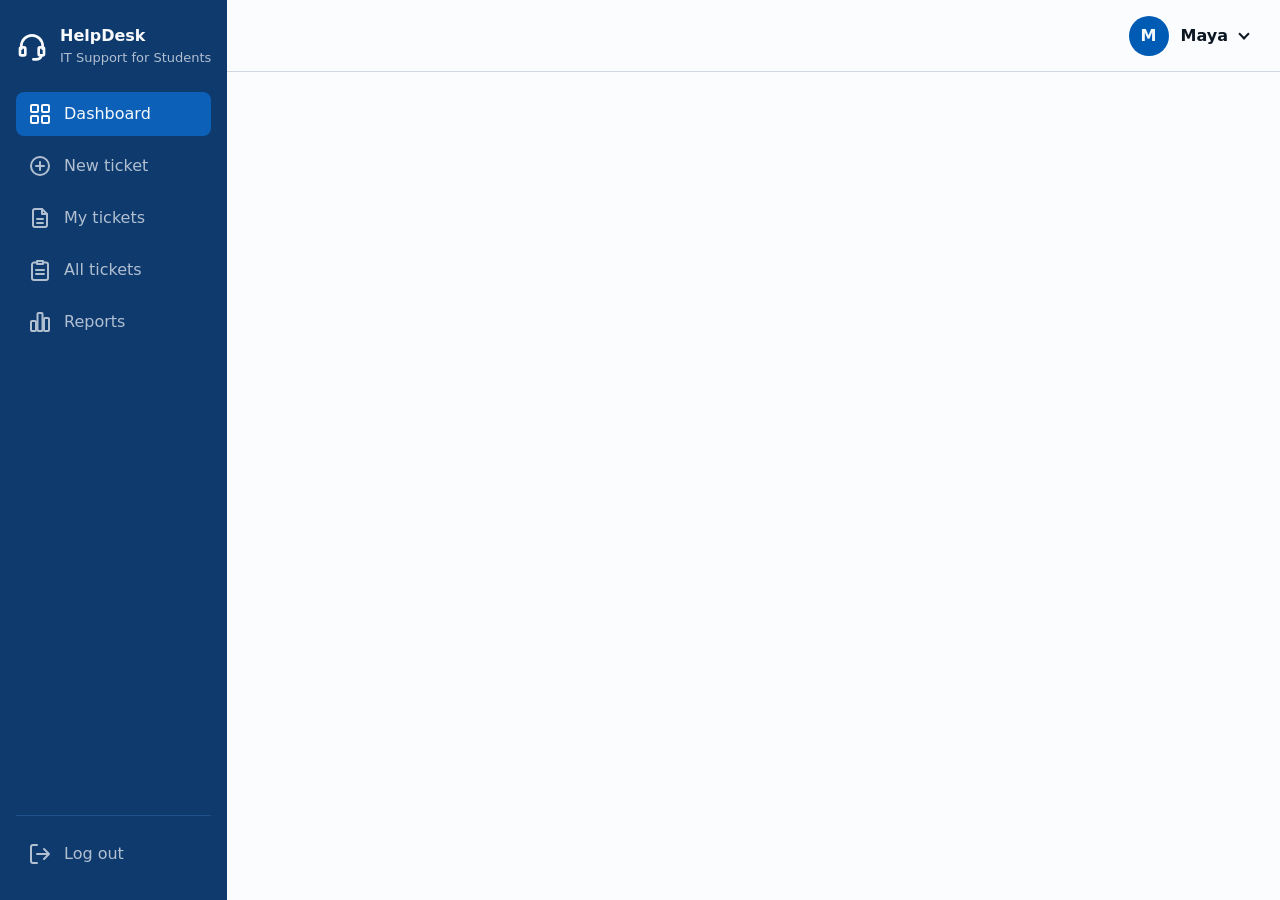
<file: Final Project/helpdesk/index.html>
<!doctype html>
<html lang="en">
<head>
  <meta charset="utf-8">
  <meta name="viewport" content="width=device-width, initial-scale=1">
  <title>HelpDesk | Dashboard</title>
  <link rel="stylesheet" href="static/reset.css">
  <link rel="stylesheet" href="static/token.css">
  <link rel="stylesheet" href="static/main.css">
</head>
<body>
  <div class="app-shell">
    
    <!-- Navigation Rail -->
    <aside class="navigation-rail" aria-label="HelpDesk navigation">
      <div class="brand-block">
        <svg viewBox="0 0 24 24" width="32" height="32" fill="none" stroke="currentColor" stroke-width="2" stroke-linecap="round" stroke-linejoin="round" aria-hidden="true"><path d="M4 14v-2a8 8 0 0116 0v2"/><rect x="3" y="13" width="4" height="6" rx="1"/><rect x="17" y="13" width="4" height="6" rx="1"/><path d="M19 19c0 2-2 3-4 3h-2"/></svg>
        <div class="brand-copy">
          <p class="brand-name">HelpDesk</p>
          <p class="brand-subtitle">IT Support for Students</p>
        </div>
      </div>

      <nav class="primary-navigation" aria-label="Primary">
        <ul class="navigation-list">
          <li>
            <a class="navigation-link" href="#dashboard" aria-current="page">
              <svg viewBox="0 0 24 24" width="24" height="24" fill="none" stroke="currentColor" stroke-width="2" stroke-linecap="round" stroke-linejoin="round" aria-hidden="true"><rect x="3" y="3" width="7" height="7" rx="1"/><rect x="14" y="3" width="7" height="7" rx="1"/><rect x="3" y="14" width="7" height="7" rx="1"/><rect x="14" y="14" width="7" height="7" rx="1"/></svg>
              <span>Dashboard</span>
            </a>
          </li>
          <li>
            <a class="navigation-link" href="#new-ticket">
              <svg viewBox="0 0 24 24" width="24" height="24" fill="none" stroke="currentColor" stroke-width="2" stroke-linecap="round" stroke-linejoin="round" aria-hidden="true"><circle cx="12" cy="12" r="9"/><path d="M12 8v8M8 12h8"/></svg>
              <span>New ticket</span>
            </a>
          </li>
          <li>
            <a class="navigation-link" href="#my-tickets">
              <svg viewBox="0 0 24 24" width="24" height="24" fill="none" stroke="currentColor" stroke-width="2" stroke-linecap="round" stroke-linejoin="round" aria-hidden="true"><path d="M14 3H7a2 2 0 00-2 2v14a2 2 0 002 2h10a2 2 0 002-2V8z"/><path d="M14 3v5h5M9 13h6M9 17h6"/></svg>
              <span>My tickets</span>
            </a>
          </li>
          <li>
            <a class="navigation-link" href="#all-tickets">
              <svg viewBox="0 0 24 24" width="24" height="24" fill="none" stroke="currentColor" stroke-width="2" stroke-linecap="round" stroke-linejoin="round" aria-hidden="true"><path d="M9 3h6v3H9z"/><path d="M15 4.5h3a2 2 0 012 2V20a2 2 0 01-2 2H6a2 2 0 01-2-2V6.5a2 2 0 012-2h3"/><path d="M8 12h8M8 16h8"/></svg>
              <span>All tickets</span>
            </a>
          </li>
          <li>
            <a class="navigation-link" href="#reports">
              <svg viewBox="0 0 24 24" width="24" height="24" fill="none" stroke="currentColor" stroke-width="2" stroke-linecap="round" stroke-linejoin="round" aria-hidden="true"><rect x="3" y="11" width="5" height="10" rx="1"/><rect x="9.5" y="3" width="5" height="18" rx="1"/><rect x="16" y="8" width="5" height="13" rx="1"/></svg>
              <span>Reports</span>
            </a>
          </li>
        </ul>
      </nav>

      <div class="rail-account">
        <a class="navigation-link logout-link" href="#logout">
          <svg viewBox="0 0 24 24" width="24" height="24" fill="none" stroke="currentColor" stroke-width="2" stroke-linecap="round" stroke-linejoin="round" aria-hidden="true"><path d="M9 21H5a2 2 0 01-2-2V5a2 2 0 012-2h4"/><path d="M16 17l5-5-5-5M21 12H9"/></svg>
          <span>Log out</span>
        </a>
      </div>
    </aside>

    <!-- Main Side (Topbar + Empty Main) -->
    <div class="main-side">
      <header class="topbar">
        <div class="user-menu" aria-label="Signed in as Maya">
          <span class="user-avatar" aria-hidden="true">M</span>
          <span class="user-name">Maya</span>
          <span class="user-chevron" aria-hidden="true"></span>
        </div>
      </header>

      <main class="workspace" id="dashboard" aria-label="Dashboard">
        <!-- Page content will be added in a later lab. -->
      </main>
    </div>
    
  </div>
</body>
</html>
</file>
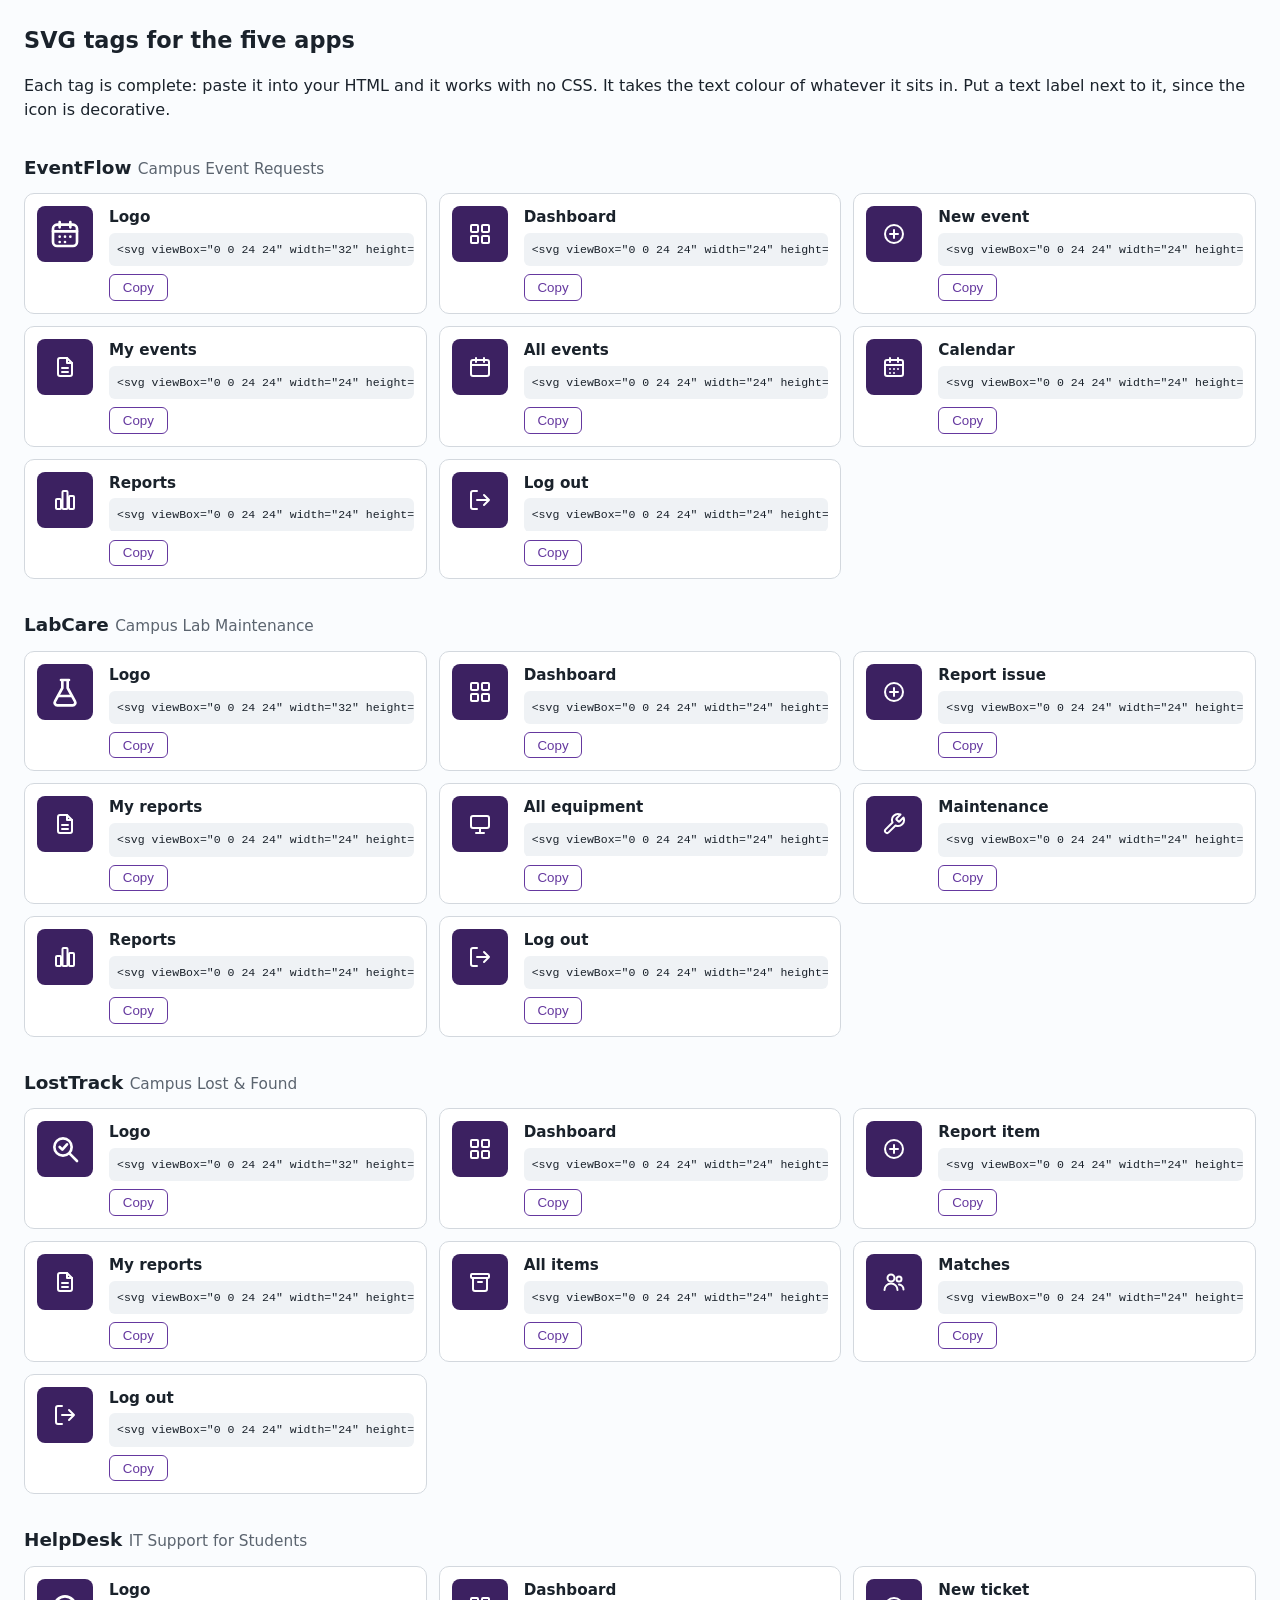
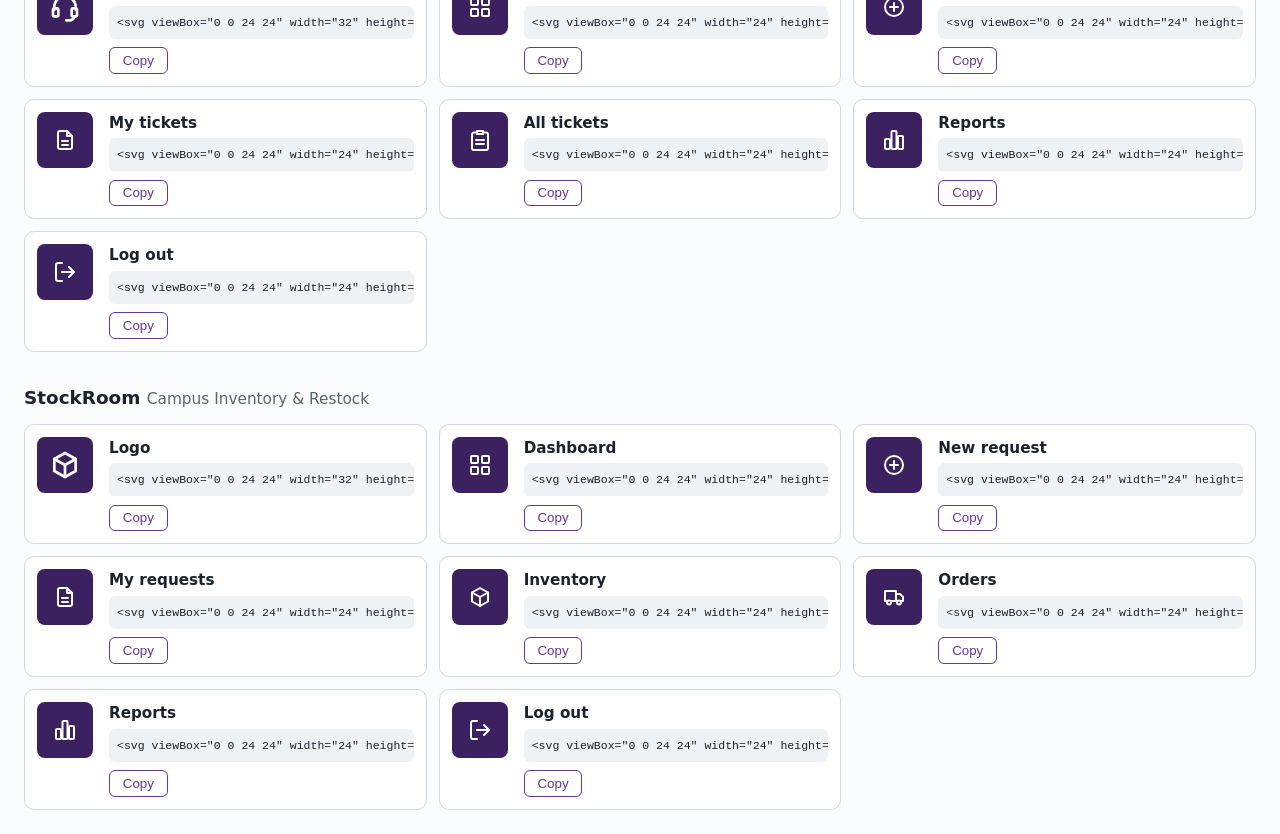
<file: Final Project/helpdesk/svg-tags.html>
<!doctype html>
<html lang="en">
<head>
<meta charset="utf-8">
<meta name="viewport" content="width=device-width, initial-scale=1">
<title>SVG tags for CampusFix apps</title>
<style>
body{font-family:system-ui,sans-serif;margin:0;padding:1.5rem;background:oklch(0.99 0.004 250);color:oklch(0.25 0.02 250);line-height:1.5;}
h1{font-size:1.4rem;margin:0 0 .25rem;} h2{margin:2rem 0 .75rem;font-size:1.15rem;} small{color:oklch(0.5 0.02 250);font-weight:400;}
.snips{display:grid;grid-template-columns:repeat(auto-fill,minmax(min(22rem,100%),1fr));gap:.75rem;}
.snip{display:grid;grid-template-columns:auto minmax(0,1fr);gap:1rem;align-items:start;border:1px solid oklch(0.88 0.01 250);border-radius:10px;padding:.75rem;background:white;}
.preview{display:grid;place-items:center;width:3.5rem;height:3.5rem;border-radius:8px;background:oklch(0.32 0.11 300);color:white;}
h3{margin:0 0 .25rem;font-size:.95rem;}
pre{margin:0;padding:.5rem;background:oklch(0.96 0.005 250);border-radius:6px;overflow-x:auto;font-size:.72rem;}
.copy{margin-top:.5rem;padding:.3rem .8rem;border:1px solid oklch(0.45 0.16 300);border-radius:6px;background:white;color:oklch(0.45 0.16 300);cursor:pointer;}
.copy:hover{background:oklch(0.45 0.16 300);color:white;}
</style>
</head>
<body>
<h1>SVG tags for the five apps</h1>
<p>Each tag is complete: paste it into your HTML and it works with no CSS. It takes the text colour of whatever it sits in. Put a text label next to it, since the icon is decorative.</p>
<section><h2>EventFlow <small>Campus Event Requests</small></h2><div class="snips"><article class="snip"><div class="preview"><svg viewBox="0 0 24 24" width="32" height="32" fill="none" stroke="currentColor" stroke-width="2" stroke-linecap="round" stroke-linejoin="round" aria-hidden="true"><rect x="3" y="5" width="18" height="16" rx="3"/><path d="M8 3v4M16 3v4M3 10h18M8 14h.01M12 14h.01M16 14h.01M8 18h.01M12 18h.01"/></svg></div><div class="body"><h3>Logo</h3><pre><code>&lt;svg viewBox=&quot;0 0 24 24&quot; width=&quot;32&quot; height=&quot;32&quot; fill=&quot;none&quot; stroke=&quot;currentColor&quot; stroke-width=&quot;2&quot; stroke-linecap=&quot;round&quot; stroke-linejoin=&quot;round&quot; aria-hidden=&quot;true&quot;&gt;&lt;rect x=&quot;3&quot; y=&quot;5&quot; width=&quot;18&quot; height=&quot;16&quot; rx=&quot;3&quot;/&gt;&lt;path d=&quot;M8 3v4M16 3v4M3 10h18M8 14h.01M12 14h.01M16 14h.01M8 18h.01M12 18h.01&quot;/&gt;&lt;/svg&gt;</code></pre><button type="button" class="copy">Copy</button></div></article><article class="snip"><div class="preview"><svg viewBox="0 0 24 24" width="24" height="24" fill="none" stroke="currentColor" stroke-width="2" stroke-linecap="round" stroke-linejoin="round" aria-hidden="true"><rect x="3" y="3" width="7" height="7" rx="1"/><rect x="14" y="3" width="7" height="7" rx="1"/><rect x="3" y="14" width="7" height="7" rx="1"/><rect x="14" y="14" width="7" height="7" rx="1"/></svg></div><div class="body"><h3>Dashboard</h3><pre><code>&lt;svg viewBox=&quot;0 0 24 24&quot; width=&quot;24&quot; height=&quot;24&quot; fill=&quot;none&quot; stroke=&quot;currentColor&quot; stroke-width=&quot;2&quot; stroke-linecap=&quot;round&quot; stroke-linejoin=&quot;round&quot; aria-hidden=&quot;true&quot;&gt;&lt;rect x=&quot;3&quot; y=&quot;3&quot; width=&quot;7&quot; height=&quot;7&quot; rx=&quot;1&quot;/&gt;&lt;rect x=&quot;14&quot; y=&quot;3&quot; width=&quot;7&quot; height=&quot;7&quot; rx=&quot;1&quot;/&gt;&lt;rect x=&quot;3&quot; y=&quot;14&quot; width=&quot;7&quot; height=&quot;7&quot; rx=&quot;1&quot;/&gt;&lt;rect x=&quot;14&quot; y=&quot;14&quot; width=&quot;7&quot; height=&quot;7&quot; rx=&quot;1&quot;/&gt;&lt;/svg&gt;</code></pre><button type="button" class="copy">Copy</button></div></article><article class="snip"><div class="preview"><svg viewBox="0 0 24 24" width="24" height="24" fill="none" stroke="currentColor" stroke-width="2" stroke-linecap="round" stroke-linejoin="round" aria-hidden="true"><circle cx="12" cy="12" r="9"/><path d="M12 8v8M8 12h8"/></svg></div><div class="body"><h3>New event</h3><pre><code>&lt;svg viewBox=&quot;0 0 24 24&quot; width=&quot;24&quot; height=&quot;24&quot; fill=&quot;none&quot; stroke=&quot;currentColor&quot; stroke-width=&quot;2&quot; stroke-linecap=&quot;round&quot; stroke-linejoin=&quot;round&quot; aria-hidden=&quot;true&quot;&gt;&lt;circle cx=&quot;12&quot; cy=&quot;12&quot; r=&quot;9&quot;/&gt;&lt;path d=&quot;M12 8v8M8 12h8&quot;/&gt;&lt;/svg&gt;</code></pre><button type="button" class="copy">Copy</button></div></article><article class="snip"><div class="preview"><svg viewBox="0 0 24 24" width="24" height="24" fill="none" stroke="currentColor" stroke-width="2" stroke-linecap="round" stroke-linejoin="round" aria-hidden="true"><path d="M14 3H7a2 2 0 00-2 2v14a2 2 0 002 2h10a2 2 0 002-2V8z"/><path d="M14 3v5h5M9 13h6M9 17h6"/></svg></div><div class="body"><h3>My events</h3><pre><code>&lt;svg viewBox=&quot;0 0 24 24&quot; width=&quot;24&quot; height=&quot;24&quot; fill=&quot;none&quot; stroke=&quot;currentColor&quot; stroke-width=&quot;2&quot; stroke-linecap=&quot;round&quot; stroke-linejoin=&quot;round&quot; aria-hidden=&quot;true&quot;&gt;&lt;path d=&quot;M14 3H7a2 2 0 00-2 2v14a2 2 0 002 2h10a2 2 0 002-2V8z&quot;/&gt;&lt;path d=&quot;M14 3v5h5M9 13h6M9 17h6&quot;/&gt;&lt;/svg&gt;</code></pre><button type="button" class="copy">Copy</button></div></article><article class="snip"><div class="preview"><svg viewBox="0 0 24 24" width="24" height="24" fill="none" stroke="currentColor" stroke-width="2" stroke-linecap="round" stroke-linejoin="round" aria-hidden="true"><rect x="3" y="5" width="18" height="16" rx="2"/><path d="M8 3v4M16 3v4M3 10h18"/></svg></div><div class="body"><h3>All events</h3><pre><code>&lt;svg viewBox=&quot;0 0 24 24&quot; width=&quot;24&quot; height=&quot;24&quot; fill=&quot;none&quot; stroke=&quot;currentColor&quot; stroke-width=&quot;2&quot; stroke-linecap=&quot;round&quot; stroke-linejoin=&quot;round&quot; aria-hidden=&quot;true&quot;&gt;&lt;rect x=&quot;3&quot; y=&quot;5&quot; width=&quot;18&quot; height=&quot;16&quot; rx=&quot;2&quot;/&gt;&lt;path d=&quot;M8 3v4M16 3v4M3 10h18&quot;/&gt;&lt;/svg&gt;</code></pre><button type="button" class="copy">Copy</button></div></article><article class="snip"><div class="preview"><svg viewBox="0 0 24 24" width="24" height="24" fill="none" stroke="currentColor" stroke-width="2" stroke-linecap="round" stroke-linejoin="round" aria-hidden="true"><rect x="3" y="5" width="18" height="16" rx="2"/><path d="M8 3v4M16 3v4M3 10h18M8 14h.01M12 14h.01M16 14h.01M8 18h.01M12 18h.01"/></svg></div><div class="body"><h3>Calendar</h3><pre><code>&lt;svg viewBox=&quot;0 0 24 24&quot; width=&quot;24&quot; height=&quot;24&quot; fill=&quot;none&quot; stroke=&quot;currentColor&quot; stroke-width=&quot;2&quot; stroke-linecap=&quot;round&quot; stroke-linejoin=&quot;round&quot; aria-hidden=&quot;true&quot;&gt;&lt;rect x=&quot;3&quot; y=&quot;5&quot; width=&quot;18&quot; height=&quot;16&quot; rx=&quot;2&quot;/&gt;&lt;path d=&quot;M8 3v4M16 3v4M3 10h18M8 14h.01M12 14h.01M16 14h.01M8 18h.01M12 18h.01&quot;/&gt;&lt;/svg&gt;</code></pre><button type="button" class="copy">Copy</button></div></article><article class="snip"><div class="preview"><svg viewBox="0 0 24 24" width="24" height="24" fill="none" stroke="currentColor" stroke-width="2" stroke-linecap="round" stroke-linejoin="round" aria-hidden="true"><rect x="3" y="11" width="5" height="10" rx="1"/><rect x="9.5" y="3" width="5" height="18" rx="1"/><rect x="16" y="8" width="5" height="13" rx="1"/></svg></div><div class="body"><h3>Reports</h3><pre><code>&lt;svg viewBox=&quot;0 0 24 24&quot; width=&quot;24&quot; height=&quot;24&quot; fill=&quot;none&quot; stroke=&quot;currentColor&quot; stroke-width=&quot;2&quot; stroke-linecap=&quot;round&quot; stroke-linejoin=&quot;round&quot; aria-hidden=&quot;true&quot;&gt;&lt;rect x=&quot;3&quot; y=&quot;11&quot; width=&quot;5&quot; height=&quot;10&quot; rx=&quot;1&quot;/&gt;&lt;rect x=&quot;9.5&quot; y=&quot;3&quot; width=&quot;5&quot; height=&quot;18&quot; rx=&quot;1&quot;/&gt;&lt;rect x=&quot;16&quot; y=&quot;8&quot; width=&quot;5&quot; height=&quot;13&quot; rx=&quot;1&quot;/&gt;&lt;/svg&gt;</code></pre><button type="button" class="copy">Copy</button></div></article><article class="snip"><div class="preview"><svg viewBox="0 0 24 24" width="24" height="24" fill="none" stroke="currentColor" stroke-width="2" stroke-linecap="round" stroke-linejoin="round" aria-hidden="true"><path d="M9 21H5a2 2 0 01-2-2V5a2 2 0 012-2h4"/><path d="M16 17l5-5-5-5M21 12H9"/></svg></div><div class="body"><h3>Log out</h3><pre><code>&lt;svg viewBox=&quot;0 0 24 24&quot; width=&quot;24&quot; height=&quot;24&quot; fill=&quot;none&quot; stroke=&quot;currentColor&quot; stroke-width=&quot;2&quot; stroke-linecap=&quot;round&quot; stroke-linejoin=&quot;round&quot; aria-hidden=&quot;true&quot;&gt;&lt;path d=&quot;M9 21H5a2 2 0 01-2-2V5a2 2 0 012-2h4&quot;/&gt;&lt;path d=&quot;M16 17l5-5-5-5M21 12H9&quot;/&gt;&lt;/svg&gt;</code></pre><button type="button" class="copy">Copy</button></div></article></div></section><section><h2>LabCare <small>Campus Lab Maintenance</small></h2><div class="snips"><article class="snip"><div class="preview"><svg viewBox="0 0 24 24" width="32" height="32" fill="none" stroke="currentColor" stroke-width="2" stroke-linecap="round" stroke-linejoin="round" aria-hidden="true"><path d="M9 3h6M10 3v6L4.5 19a2 2 0 001.8 3h11.4a2 2 0 001.8-3L14 9V3"/><path d="M7.5 15h9"/></svg></div><div class="body"><h3>Logo</h3><pre><code>&lt;svg viewBox=&quot;0 0 24 24&quot; width=&quot;32&quot; height=&quot;32&quot; fill=&quot;none&quot; stroke=&quot;currentColor&quot; stroke-width=&quot;2&quot; stroke-linecap=&quot;round&quot; stroke-linejoin=&quot;round&quot; aria-hidden=&quot;true&quot;&gt;&lt;path d=&quot;M9 3h6M10 3v6L4.5 19a2 2 0 001.8 3h11.4a2 2 0 001.8-3L14 9V3&quot;/&gt;&lt;path d=&quot;M7.5 15h9&quot;/&gt;&lt;/svg&gt;</code></pre><button type="button" class="copy">Copy</button></div></article><article class="snip"><div class="preview"><svg viewBox="0 0 24 24" width="24" height="24" fill="none" stroke="currentColor" stroke-width="2" stroke-linecap="round" stroke-linejoin="round" aria-hidden="true"><rect x="3" y="3" width="7" height="7" rx="1"/><rect x="14" y="3" width="7" height="7" rx="1"/><rect x="3" y="14" width="7" height="7" rx="1"/><rect x="14" y="14" width="7" height="7" rx="1"/></svg></div><div class="body"><h3>Dashboard</h3><pre><code>&lt;svg viewBox=&quot;0 0 24 24&quot; width=&quot;24&quot; height=&quot;24&quot; fill=&quot;none&quot; stroke=&quot;currentColor&quot; stroke-width=&quot;2&quot; stroke-linecap=&quot;round&quot; stroke-linejoin=&quot;round&quot; aria-hidden=&quot;true&quot;&gt;&lt;rect x=&quot;3&quot; y=&quot;3&quot; width=&quot;7&quot; height=&quot;7&quot; rx=&quot;1&quot;/&gt;&lt;rect x=&quot;14&quot; y=&quot;3&quot; width=&quot;7&quot; height=&quot;7&quot; rx=&quot;1&quot;/&gt;&lt;rect x=&quot;3&quot; y=&quot;14&quot; width=&quot;7&quot; height=&quot;7&quot; rx=&quot;1&quot;/&gt;&lt;rect x=&quot;14&quot; y=&quot;14&quot; width=&quot;7&quot; height=&quot;7&quot; rx=&quot;1&quot;/&gt;&lt;/svg&gt;</code></pre><button type="button" class="copy">Copy</button></div></article><article class="snip"><div class="preview"><svg viewBox="0 0 24 24" width="24" height="24" fill="none" stroke="currentColor" stroke-width="2" stroke-linecap="round" stroke-linejoin="round" aria-hidden="true"><circle cx="12" cy="12" r="9"/><path d="M12 8v8M8 12h8"/></svg></div><div class="body"><h3>Report issue</h3><pre><code>&lt;svg viewBox=&quot;0 0 24 24&quot; width=&quot;24&quot; height=&quot;24&quot; fill=&quot;none&quot; stroke=&quot;currentColor&quot; stroke-width=&quot;2&quot; stroke-linecap=&quot;round&quot; stroke-linejoin=&quot;round&quot; aria-hidden=&quot;true&quot;&gt;&lt;circle cx=&quot;12&quot; cy=&quot;12&quot; r=&quot;9&quot;/&gt;&lt;path d=&quot;M12 8v8M8 12h8&quot;/&gt;&lt;/svg&gt;</code></pre><button type="button" class="copy">Copy</button></div></article><article class="snip"><div class="preview"><svg viewBox="0 0 24 24" width="24" height="24" fill="none" stroke="currentColor" stroke-width="2" stroke-linecap="round" stroke-linejoin="round" aria-hidden="true"><path d="M14 3H7a2 2 0 00-2 2v14a2 2 0 002 2h10a2 2 0 002-2V8z"/><path d="M14 3v5h5M9 13h6M9 17h6"/></svg></div><div class="body"><h3>My reports</h3><pre><code>&lt;svg viewBox=&quot;0 0 24 24&quot; width=&quot;24&quot; height=&quot;24&quot; fill=&quot;none&quot; stroke=&quot;currentColor&quot; stroke-width=&quot;2&quot; stroke-linecap=&quot;round&quot; stroke-linejoin=&quot;round&quot; aria-hidden=&quot;true&quot;&gt;&lt;path d=&quot;M14 3H7a2 2 0 00-2 2v14a2 2 0 002 2h10a2 2 0 002-2V8z&quot;/&gt;&lt;path d=&quot;M14 3v5h5M9 13h6M9 17h6&quot;/&gt;&lt;/svg&gt;</code></pre><button type="button" class="copy">Copy</button></div></article><article class="snip"><div class="preview"><svg viewBox="0 0 24 24" width="24" height="24" fill="none" stroke="currentColor" stroke-width="2" stroke-linecap="round" stroke-linejoin="round" aria-hidden="true"><rect x="3" y="4" width="18" height="12" rx="2"/><path d="M8 21h8M12 16v5"/></svg></div><div class="body"><h3>All equipment</h3><pre><code>&lt;svg viewBox=&quot;0 0 24 24&quot; width=&quot;24&quot; height=&quot;24&quot; fill=&quot;none&quot; stroke=&quot;currentColor&quot; stroke-width=&quot;2&quot; stroke-linecap=&quot;round&quot; stroke-linejoin=&quot;round&quot; aria-hidden=&quot;true&quot;&gt;&lt;rect x=&quot;3&quot; y=&quot;4&quot; width=&quot;18&quot; height=&quot;12&quot; rx=&quot;2&quot;/&gt;&lt;path d=&quot;M8 21h8M12 16v5&quot;/&gt;&lt;/svg&gt;</code></pre><button type="button" class="copy">Copy</button></div></article><article class="snip"><div class="preview"><svg viewBox="0 0 24 24" width="24" height="24" fill="none" stroke="currentColor" stroke-width="2" stroke-linecap="round" stroke-linejoin="round" aria-hidden="true"><path d="M14.7 6.3a1 1 0 000 1.4l1.6 1.6a1 1 0 001.4 0l3.77-3.77a6 6 0 01-7.94 7.94l-6.91 6.91a2.12 2.12 0 01-3-3l6.91-6.91a6 6 0 017.94-7.94l-3.76 3.76z"/></svg></div><div class="body"><h3>Maintenance</h3><pre><code>&lt;svg viewBox=&quot;0 0 24 24&quot; width=&quot;24&quot; height=&quot;24&quot; fill=&quot;none&quot; stroke=&quot;currentColor&quot; stroke-width=&quot;2&quot; stroke-linecap=&quot;round&quot; stroke-linejoin=&quot;round&quot; aria-hidden=&quot;true&quot;&gt;&lt;path d=&quot;M14.7 6.3a1 1 0 000 1.4l1.6 1.6a1 1 0 001.4 0l3.77-3.77a6 6 0 01-7.94 7.94l-6.91 6.91a2.12 2.12 0 01-3-3l6.91-6.91a6 6 0 017.94-7.94l-3.76 3.76z&quot;/&gt;&lt;/svg&gt;</code></pre><button type="button" class="copy">Copy</button></div></article><article class="snip"><div class="preview"><svg viewBox="0 0 24 24" width="24" height="24" fill="none" stroke="currentColor" stroke-width="2" stroke-linecap="round" stroke-linejoin="round" aria-hidden="true"><rect x="3" y="11" width="5" height="10" rx="1"/><rect x="9.5" y="3" width="5" height="18" rx="1"/><rect x="16" y="8" width="5" height="13" rx="1"/></svg></div><div class="body"><h3>Reports</h3><pre><code>&lt;svg viewBox=&quot;0 0 24 24&quot; width=&quot;24&quot; height=&quot;24&quot; fill=&quot;none&quot; stroke=&quot;currentColor&quot; stroke-width=&quot;2&quot; stroke-linecap=&quot;round&quot; stroke-linejoin=&quot;round&quot; aria-hidden=&quot;true&quot;&gt;&lt;rect x=&quot;3&quot; y=&quot;11&quot; width=&quot;5&quot; height=&quot;10&quot; rx=&quot;1&quot;/&gt;&lt;rect x=&quot;9.5&quot; y=&quot;3&quot; width=&quot;5&quot; height=&quot;18&quot; rx=&quot;1&quot;/&gt;&lt;rect x=&quot;16&quot; y=&quot;8&quot; width=&quot;5&quot; height=&quot;13&quot; rx=&quot;1&quot;/&gt;&lt;/svg&gt;</code></pre><button type="button" class="copy">Copy</button></div></article><article class="snip"><div class="preview"><svg viewBox="0 0 24 24" width="24" height="24" fill="none" stroke="currentColor" stroke-width="2" stroke-linecap="round" stroke-linejoin="round" aria-hidden="true"><path d="M9 21H5a2 2 0 01-2-2V5a2 2 0 012-2h4"/><path d="M16 17l5-5-5-5M21 12H9"/></svg></div><div class="body"><h3>Log out</h3><pre><code>&lt;svg viewBox=&quot;0 0 24 24&quot; width=&quot;24&quot; height=&quot;24&quot; fill=&quot;none&quot; stroke=&quot;currentColor&quot; stroke-width=&quot;2&quot; stroke-linecap=&quot;round&quot; stroke-linejoin=&quot;round&quot; aria-hidden=&quot;true&quot;&gt;&lt;path d=&quot;M9 21H5a2 2 0 01-2-2V5a2 2 0 012-2h4&quot;/&gt;&lt;path d=&quot;M16 17l5-5-5-5M21 12H9&quot;/&gt;&lt;/svg&gt;</code></pre><button type="button" class="copy">Copy</button></div></article></div></section><section><h2>LostTrack <small>Campus Lost &amp; Found</small></h2><div class="snips"><article class="snip"><div class="preview"><svg viewBox="0 0 24 24" width="32" height="32" fill="none" stroke="currentColor" stroke-width="2" stroke-linecap="round" stroke-linejoin="round" aria-hidden="true"><circle cx="10.5" cy="10.5" r="6.5"/><path d="M15.5 15.5L21 21M8 10.5l2 2 3.5-4"/></svg></div><div class="body"><h3>Logo</h3><pre><code>&lt;svg viewBox=&quot;0 0 24 24&quot; width=&quot;32&quot; height=&quot;32&quot; fill=&quot;none&quot; stroke=&quot;currentColor&quot; stroke-width=&quot;2&quot; stroke-linecap=&quot;round&quot; stroke-linejoin=&quot;round&quot; aria-hidden=&quot;true&quot;&gt;&lt;circle cx=&quot;10.5&quot; cy=&quot;10.5&quot; r=&quot;6.5&quot;/&gt;&lt;path d=&quot;M15.5 15.5L21 21M8 10.5l2 2 3.5-4&quot;/&gt;&lt;/svg&gt;</code></pre><button type="button" class="copy">Copy</button></div></article><article class="snip"><div class="preview"><svg viewBox="0 0 24 24" width="24" height="24" fill="none" stroke="currentColor" stroke-width="2" stroke-linecap="round" stroke-linejoin="round" aria-hidden="true"><rect x="3" y="3" width="7" height="7" rx="1"/><rect x="14" y="3" width="7" height="7" rx="1"/><rect x="3" y="14" width="7" height="7" rx="1"/><rect x="14" y="14" width="7" height="7" rx="1"/></svg></div><div class="body"><h3>Dashboard</h3><pre><code>&lt;svg viewBox=&quot;0 0 24 24&quot; width=&quot;24&quot; height=&quot;24&quot; fill=&quot;none&quot; stroke=&quot;currentColor&quot; stroke-width=&quot;2&quot; stroke-linecap=&quot;round&quot; stroke-linejoin=&quot;round&quot; aria-hidden=&quot;true&quot;&gt;&lt;rect x=&quot;3&quot; y=&quot;3&quot; width=&quot;7&quot; height=&quot;7&quot; rx=&quot;1&quot;/&gt;&lt;rect x=&quot;14&quot; y=&quot;3&quot; width=&quot;7&quot; height=&quot;7&quot; rx=&quot;1&quot;/&gt;&lt;rect x=&quot;3&quot; y=&quot;14&quot; width=&quot;7&quot; height=&quot;7&quot; rx=&quot;1&quot;/&gt;&lt;rect x=&quot;14&quot; y=&quot;14&quot; width=&quot;7&quot; height=&quot;7&quot; rx=&quot;1&quot;/&gt;&lt;/svg&gt;</code></pre><button type="button" class="copy">Copy</button></div></article><article class="snip"><div class="preview"><svg viewBox="0 0 24 24" width="24" height="24" fill="none" stroke="currentColor" stroke-width="2" stroke-linecap="round" stroke-linejoin="round" aria-hidden="true"><circle cx="12" cy="12" r="9"/><path d="M12 8v8M8 12h8"/></svg></div><div class="body"><h3>Report item</h3><pre><code>&lt;svg viewBox=&quot;0 0 24 24&quot; width=&quot;24&quot; height=&quot;24&quot; fill=&quot;none&quot; stroke=&quot;currentColor&quot; stroke-width=&quot;2&quot; stroke-linecap=&quot;round&quot; stroke-linejoin=&quot;round&quot; aria-hidden=&quot;true&quot;&gt;&lt;circle cx=&quot;12&quot; cy=&quot;12&quot; r=&quot;9&quot;/&gt;&lt;path d=&quot;M12 8v8M8 12h8&quot;/&gt;&lt;/svg&gt;</code></pre><button type="button" class="copy">Copy</button></div></article><article class="snip"><div class="preview"><svg viewBox="0 0 24 24" width="24" height="24" fill="none" stroke="currentColor" stroke-width="2" stroke-linecap="round" stroke-linejoin="round" aria-hidden="true"><path d="M14 3H7a2 2 0 00-2 2v14a2 2 0 002 2h10a2 2 0 002-2V8z"/><path d="M14 3v5h5M9 13h6M9 17h6"/></svg></div><div class="body"><h3>My reports</h3><pre><code>&lt;svg viewBox=&quot;0 0 24 24&quot; width=&quot;24&quot; height=&quot;24&quot; fill=&quot;none&quot; stroke=&quot;currentColor&quot; stroke-width=&quot;2&quot; stroke-linecap=&quot;round&quot; stroke-linejoin=&quot;round&quot; aria-hidden=&quot;true&quot;&gt;&lt;path d=&quot;M14 3H7a2 2 0 00-2 2v14a2 2 0 002 2h10a2 2 0 002-2V8z&quot;/&gt;&lt;path d=&quot;M14 3v5h5M9 13h6M9 17h6&quot;/&gt;&lt;/svg&gt;</code></pre><button type="button" class="copy">Copy</button></div></article><article class="snip"><div class="preview"><svg viewBox="0 0 24 24" width="24" height="24" fill="none" stroke="currentColor" stroke-width="2" stroke-linecap="round" stroke-linejoin="round" aria-hidden="true"><rect x="3" y="4" width="18" height="4" rx="1"/><path d="M5 8v11a2 2 0 002 2h10a2 2 0 002-2V8M10 12h4"/></svg></div><div class="body"><h3>All items</h3><pre><code>&lt;svg viewBox=&quot;0 0 24 24&quot; width=&quot;24&quot; height=&quot;24&quot; fill=&quot;none&quot; stroke=&quot;currentColor&quot; stroke-width=&quot;2&quot; stroke-linecap=&quot;round&quot; stroke-linejoin=&quot;round&quot; aria-hidden=&quot;true&quot;&gt;&lt;rect x=&quot;3&quot; y=&quot;4&quot; width=&quot;18&quot; height=&quot;4&quot; rx=&quot;1&quot;/&gt;&lt;path d=&quot;M5 8v11a2 2 0 002 2h10a2 2 0 002-2V8M10 12h4&quot;/&gt;&lt;/svg&gt;</code></pre><button type="button" class="copy">Copy</button></div></article><article class="snip"><div class="preview"><svg viewBox="0 0 24 24" width="24" height="24" fill="none" stroke="currentColor" stroke-width="2" stroke-linecap="round" stroke-linejoin="round" aria-hidden="true"><circle cx="9" cy="8" r="3.5"/><path d="M2.5 20a6.5 6.5 0 0113 0"/><circle cx="17" cy="9" r="2.5"/><path d="M17 14.5a5 5 0 014.5 5"/></svg></div><div class="body"><h3>Matches</h3><pre><code>&lt;svg viewBox=&quot;0 0 24 24&quot; width=&quot;24&quot; height=&quot;24&quot; fill=&quot;none&quot; stroke=&quot;currentColor&quot; stroke-width=&quot;2&quot; stroke-linecap=&quot;round&quot; stroke-linejoin=&quot;round&quot; aria-hidden=&quot;true&quot;&gt;&lt;circle cx=&quot;9&quot; cy=&quot;8&quot; r=&quot;3.5&quot;/&gt;&lt;path d=&quot;M2.5 20a6.5 6.5 0 0113 0&quot;/&gt;&lt;circle cx=&quot;17&quot; cy=&quot;9&quot; r=&quot;2.5&quot;/&gt;&lt;path d=&quot;M17 14.5a5 5 0 014.5 5&quot;/&gt;&lt;/svg&gt;</code></pre><button type="button" class="copy">Copy</button></div></article><article class="snip"><div class="preview"><svg viewBox="0 0 24 24" width="24" height="24" fill="none" stroke="currentColor" stroke-width="2" stroke-linecap="round" stroke-linejoin="round" aria-hidden="true"><path d="M9 21H5a2 2 0 01-2-2V5a2 2 0 012-2h4"/><path d="M16 17l5-5-5-5M21 12H9"/></svg></div><div class="body"><h3>Log out</h3><pre><code>&lt;svg viewBox=&quot;0 0 24 24&quot; width=&quot;24&quot; height=&quot;24&quot; fill=&quot;none&quot; stroke=&quot;currentColor&quot; stroke-width=&quot;2&quot; stroke-linecap=&quot;round&quot; stroke-linejoin=&quot;round&quot; aria-hidden=&quot;true&quot;&gt;&lt;path d=&quot;M9 21H5a2 2 0 01-2-2V5a2 2 0 012-2h4&quot;/&gt;&lt;path d=&quot;M16 17l5-5-5-5M21 12H9&quot;/&gt;&lt;/svg&gt;</code></pre><button type="button" class="copy">Copy</button></div></article></div></section><section><h2>HelpDesk <small>IT Support for Students</small></h2><div class="snips"><article class="snip"><div class="preview"><svg viewBox="0 0 24 24" width="32" height="32" fill="none" stroke="currentColor" stroke-width="2" stroke-linecap="round" stroke-linejoin="round" aria-hidden="true"><path d="M4 14v-2a8 8 0 0116 0v2"/><rect x="3" y="13" width="4" height="6" rx="1"/><rect x="17" y="13" width="4" height="6" rx="1"/><path d="M19 19c0 2-2 3-4 3h-2"/></svg></div><div class="body"><h3>Logo</h3><pre><code>&lt;svg viewBox=&quot;0 0 24 24&quot; width=&quot;32&quot; height=&quot;32&quot; fill=&quot;none&quot; stroke=&quot;currentColor&quot; stroke-width=&quot;2&quot; stroke-linecap=&quot;round&quot; stroke-linejoin=&quot;round&quot; aria-hidden=&quot;true&quot;&gt;&lt;path d=&quot;M4 14v-2a8 8 0 0116 0v2&quot;/&gt;&lt;rect x=&quot;3&quot; y=&quot;13&quot; width=&quot;4&quot; height=&quot;6&quot; rx=&quot;1&quot;/&gt;&lt;rect x=&quot;17&quot; y=&quot;13&quot; width=&quot;4&quot; height=&quot;6&quot; rx=&quot;1&quot;/&gt;&lt;path d=&quot;M19 19c0 2-2 3-4 3h-2&quot;/&gt;&lt;/svg&gt;</code></pre><button type="button" class="copy">Copy</button></div></article><article class="snip"><div class="preview"><svg viewBox="0 0 24 24" width="24" height="24" fill="none" stroke="currentColor" stroke-width="2" stroke-linecap="round" stroke-linejoin="round" aria-hidden="true"><rect x="3" y="3" width="7" height="7" rx="1"/><rect x="14" y="3" width="7" height="7" rx="1"/><rect x="3" y="14" width="7" height="7" rx="1"/><rect x="14" y="14" width="7" height="7" rx="1"/></svg></div><div class="body"><h3>Dashboard</h3><pre><code>&lt;svg viewBox=&quot;0 0 24 24&quot; width=&quot;24&quot; height=&quot;24&quot; fill=&quot;none&quot; stroke=&quot;currentColor&quot; stroke-width=&quot;2&quot; stroke-linecap=&quot;round&quot; stroke-linejoin=&quot;round&quot; aria-hidden=&quot;true&quot;&gt;&lt;rect x=&quot;3&quot; y=&quot;3&quot; width=&quot;7&quot; height=&quot;7&quot; rx=&quot;1&quot;/&gt;&lt;rect x=&quot;14&quot; y=&quot;3&quot; width=&quot;7&quot; height=&quot;7&quot; rx=&quot;1&quot;/&gt;&lt;rect x=&quot;3&quot; y=&quot;14&quot; width=&quot;7&quot; height=&quot;7&quot; rx=&quot;1&quot;/&gt;&lt;rect x=&quot;14&quot; y=&quot;14&quot; width=&quot;7&quot; height=&quot;7&quot; rx=&quot;1&quot;/&gt;&lt;/svg&gt;</code></pre><button type="button" class="copy">Copy</button></div></article><article class="snip"><div class="preview"><svg viewBox="0 0 24 24" width="24" height="24" fill="none" stroke="currentColor" stroke-width="2" stroke-linecap="round" stroke-linejoin="round" aria-hidden="true"><circle cx="12" cy="12" r="9"/><path d="M12 8v8M8 12h8"/></svg></div><div class="body"><h3>New ticket</h3><pre><code>&lt;svg viewBox=&quot;0 0 24 24&quot; width=&quot;24&quot; height=&quot;24&quot; fill=&quot;none&quot; stroke=&quot;currentColor&quot; stroke-width=&quot;2&quot; stroke-linecap=&quot;round&quot; stroke-linejoin=&quot;round&quot; aria-hidden=&quot;true&quot;&gt;&lt;circle cx=&quot;12&quot; cy=&quot;12&quot; r=&quot;9&quot;/&gt;&lt;path d=&quot;M12 8v8M8 12h8&quot;/&gt;&lt;/svg&gt;</code></pre><button type="button" class="copy">Copy</button></div></article><article class="snip"><div class="preview"><svg viewBox="0 0 24 24" width="24" height="24" fill="none" stroke="currentColor" stroke-width="2" stroke-linecap="round" stroke-linejoin="round" aria-hidden="true"><path d="M14 3H7a2 2 0 00-2 2v14a2 2 0 002 2h10a2 2 0 002-2V8z"/><path d="M14 3v5h5M9 13h6M9 17h6"/></svg></div><div class="body"><h3>My tickets</h3><pre><code>&lt;svg viewBox=&quot;0 0 24 24&quot; width=&quot;24&quot; height=&quot;24&quot; fill=&quot;none&quot; stroke=&quot;currentColor&quot; stroke-width=&quot;2&quot; stroke-linecap=&quot;round&quot; stroke-linejoin=&quot;round&quot; aria-hidden=&quot;true&quot;&gt;&lt;path d=&quot;M14 3H7a2 2 0 00-2 2v14a2 2 0 002 2h10a2 2 0 002-2V8z&quot;/&gt;&lt;path d=&quot;M14 3v5h5M9 13h6M9 17h6&quot;/&gt;&lt;/svg&gt;</code></pre><button type="button" class="copy">Copy</button></div></article><article class="snip"><div class="preview"><svg viewBox="0 0 24 24" width="24" height="24" fill="none" stroke="currentColor" stroke-width="2" stroke-linecap="round" stroke-linejoin="round" aria-hidden="true"><path d="M9 3h6v3H9z"/><path d="M15 4.5h3a2 2 0 012 2V20a2 2 0 01-2 2H6a2 2 0 01-2-2V6.5a2 2 0 012-2h3"/><path d="M8 12h8M8 16h8"/></svg></div><div class="body"><h3>All tickets</h3><pre><code>&lt;svg viewBox=&quot;0 0 24 24&quot; width=&quot;24&quot; height=&quot;24&quot; fill=&quot;none&quot; stroke=&quot;currentColor&quot; stroke-width=&quot;2&quot; stroke-linecap=&quot;round&quot; stroke-linejoin=&quot;round&quot; aria-hidden=&quot;true&quot;&gt;&lt;path d=&quot;M9 3h6v3H9z&quot;/&gt;&lt;path d=&quot;M15 4.5h3a2 2 0 012 2V20a2 2 0 01-2 2H6a2 2 0 01-2-2V6.5a2 2 0 012-2h3&quot;/&gt;&lt;path d=&quot;M8 12h8M8 16h8&quot;/&gt;&lt;/svg&gt;</code></pre><button type="button" class="copy">Copy</button></div></article><article class="snip"><div class="preview"><svg viewBox="0 0 24 24" width="24" height="24" fill="none" stroke="currentColor" stroke-width="2" stroke-linecap="round" stroke-linejoin="round" aria-hidden="true"><rect x="3" y="11" width="5" height="10" rx="1"/><rect x="9.5" y="3" width="5" height="18" rx="1"/><rect x="16" y="8" width="5" height="13" rx="1"/></svg></div><div class="body"><h3>Reports</h3><pre><code>&lt;svg viewBox=&quot;0 0 24 24&quot; width=&quot;24&quot; height=&quot;24&quot; fill=&quot;none&quot; stroke=&quot;currentColor&quot; stroke-width=&quot;2&quot; stroke-linecap=&quot;round&quot; stroke-linejoin=&quot;round&quot; aria-hidden=&quot;true&quot;&gt;&lt;rect x=&quot;3&quot; y=&quot;11&quot; width=&quot;5&quot; height=&quot;10&quot; rx=&quot;1&quot;/&gt;&lt;rect x=&quot;9.5&quot; y=&quot;3&quot; width=&quot;5&quot; height=&quot;18&quot; rx=&quot;1&quot;/&gt;&lt;rect x=&quot;16&quot; y=&quot;8&quot; width=&quot;5&quot; height=&quot;13&quot; rx=&quot;1&quot;/&gt;&lt;/svg&gt;</code></pre><button type="button" class="copy">Copy</button></div></article><article class="snip"><div class="preview"><svg viewBox="0 0 24 24" width="24" height="24" fill="none" stroke="currentColor" stroke-width="2" stroke-linecap="round" stroke-linejoin="round" aria-hidden="true"><path d="M9 21H5a2 2 0 01-2-2V5a2 2 0 012-2h4"/><path d="M16 17l5-5-5-5M21 12H9"/></svg></div><div class="body"><h3>Log out</h3><pre><code>&lt;svg viewBox=&quot;0 0 24 24&quot; width=&quot;24&quot; height=&quot;24&quot; fill=&quot;none&quot; stroke=&quot;currentColor&quot; stroke-width=&quot;2&quot; stroke-linecap=&quot;round&quot; stroke-linejoin=&quot;round&quot; aria-hidden=&quot;true&quot;&gt;&lt;path d=&quot;M9 21H5a2 2 0 01-2-2V5a2 2 0 012-2h4&quot;/&gt;&lt;path d=&quot;M16 17l5-5-5-5M21 12H9&quot;/&gt;&lt;/svg&gt;</code></pre><button type="button" class="copy">Copy</button></div></article></div></section><section><h2>StockRoom <small>Campus Inventory &amp; Restock</small></h2><div class="snips"><article class="snip"><div class="preview"><svg viewBox="0 0 24 24" width="32" height="32" fill="none" stroke="currentColor" stroke-width="2" stroke-linecap="round" stroke-linejoin="round" aria-hidden="true"><path d="M12 3l8 4.5v9L12 21l-8-4.5v-9z"/><path d="M4 7.5l8 4.5 8-4.5M12 12v9"/></svg></div><div class="body"><h3>Logo</h3><pre><code>&lt;svg viewBox=&quot;0 0 24 24&quot; width=&quot;32&quot; height=&quot;32&quot; fill=&quot;none&quot; stroke=&quot;currentColor&quot; stroke-width=&quot;2&quot; stroke-linecap=&quot;round&quot; stroke-linejoin=&quot;round&quot; aria-hidden=&quot;true&quot;&gt;&lt;path d=&quot;M12 3l8 4.5v9L12 21l-8-4.5v-9z&quot;/&gt;&lt;path d=&quot;M4 7.5l8 4.5 8-4.5M12 12v9&quot;/&gt;&lt;/svg&gt;</code></pre><button type="button" class="copy">Copy</button></div></article><article class="snip"><div class="preview"><svg viewBox="0 0 24 24" width="24" height="24" fill="none" stroke="currentColor" stroke-width="2" stroke-linecap="round" stroke-linejoin="round" aria-hidden="true"><rect x="3" y="3" width="7" height="7" rx="1"/><rect x="14" y="3" width="7" height="7" rx="1"/><rect x="3" y="14" width="7" height="7" rx="1"/><rect x="14" y="14" width="7" height="7" rx="1"/></svg></div><div class="body"><h3>Dashboard</h3><pre><code>&lt;svg viewBox=&quot;0 0 24 24&quot; width=&quot;24&quot; height=&quot;24&quot; fill=&quot;none&quot; stroke=&quot;currentColor&quot; stroke-width=&quot;2&quot; stroke-linecap=&quot;round&quot; stroke-linejoin=&quot;round&quot; aria-hidden=&quot;true&quot;&gt;&lt;rect x=&quot;3&quot; y=&quot;3&quot; width=&quot;7&quot; height=&quot;7&quot; rx=&quot;1&quot;/&gt;&lt;rect x=&quot;14&quot; y=&quot;3&quot; width=&quot;7&quot; height=&quot;7&quot; rx=&quot;1&quot;/&gt;&lt;rect x=&quot;3&quot; y=&quot;14&quot; width=&quot;7&quot; height=&quot;7&quot; rx=&quot;1&quot;/&gt;&lt;rect x=&quot;14&quot; y=&quot;14&quot; width=&quot;7&quot; height=&quot;7&quot; rx=&quot;1&quot;/&gt;&lt;/svg&gt;</code></pre><button type="button" class="copy">Copy</button></div></article><article class="snip"><div class="preview"><svg viewBox="0 0 24 24" width="24" height="24" fill="none" stroke="currentColor" stroke-width="2" stroke-linecap="round" stroke-linejoin="round" aria-hidden="true"><circle cx="12" cy="12" r="9"/><path d="M12 8v8M8 12h8"/></svg></div><div class="body"><h3>New request</h3><pre><code>&lt;svg viewBox=&quot;0 0 24 24&quot; width=&quot;24&quot; height=&quot;24&quot; fill=&quot;none&quot; stroke=&quot;currentColor&quot; stroke-width=&quot;2&quot; stroke-linecap=&quot;round&quot; stroke-linejoin=&quot;round&quot; aria-hidden=&quot;true&quot;&gt;&lt;circle cx=&quot;12&quot; cy=&quot;12&quot; r=&quot;9&quot;/&gt;&lt;path d=&quot;M12 8v8M8 12h8&quot;/&gt;&lt;/svg&gt;</code></pre><button type="button" class="copy">Copy</button></div></article><article class="snip"><div class="preview"><svg viewBox="0 0 24 24" width="24" height="24" fill="none" stroke="currentColor" stroke-width="2" stroke-linecap="round" stroke-linejoin="round" aria-hidden="true"><path d="M14 3H7a2 2 0 00-2 2v14a2 2 0 002 2h10a2 2 0 002-2V8z"/><path d="M14 3v5h5M9 13h6M9 17h6"/></svg></div><div class="body"><h3>My requests</h3><pre><code>&lt;svg viewBox=&quot;0 0 24 24&quot; width=&quot;24&quot; height=&quot;24&quot; fill=&quot;none&quot; stroke=&quot;currentColor&quot; stroke-width=&quot;2&quot; stroke-linecap=&quot;round&quot; stroke-linejoin=&quot;round&quot; aria-hidden=&quot;true&quot;&gt;&lt;path d=&quot;M14 3H7a2 2 0 00-2 2v14a2 2 0 002 2h10a2 2 0 002-2V8z&quot;/&gt;&lt;path d=&quot;M14 3v5h5M9 13h6M9 17h6&quot;/&gt;&lt;/svg&gt;</code></pre><button type="button" class="copy">Copy</button></div></article><article class="snip"><div class="preview"><svg viewBox="0 0 24 24" width="24" height="24" fill="none" stroke="currentColor" stroke-width="2" stroke-linecap="round" stroke-linejoin="round" aria-hidden="true"><path d="M12 3l8 4.5v9L12 21l-8-4.5v-9z"/><path d="M4 7.5l8 4.5 8-4.5M12 12v9"/></svg></div><div class="body"><h3>Inventory</h3><pre><code>&lt;svg viewBox=&quot;0 0 24 24&quot; width=&quot;24&quot; height=&quot;24&quot; fill=&quot;none&quot; stroke=&quot;currentColor&quot; stroke-width=&quot;2&quot; stroke-linecap=&quot;round&quot; stroke-linejoin=&quot;round&quot; aria-hidden=&quot;true&quot;&gt;&lt;path d=&quot;M12 3l8 4.5v9L12 21l-8-4.5v-9z&quot;/&gt;&lt;path d=&quot;M4 7.5l8 4.5 8-4.5M12 12v9&quot;/&gt;&lt;/svg&gt;</code></pre><button type="button" class="copy">Copy</button></div></article><article class="snip"><div class="preview"><svg viewBox="0 0 24 24" width="24" height="24" fill="none" stroke="currentColor" stroke-width="2" stroke-linecap="round" stroke-linejoin="round" aria-hidden="true"><path d="M3 6h11v10M14 9h4l3 3v4h-2M3 6v10h2M9 16h6"/><circle cx="7" cy="17.5" r="2"/><circle cx="17" cy="17.5" r="2"/></svg></div><div class="body"><h3>Orders</h3><pre><code>&lt;svg viewBox=&quot;0 0 24 24&quot; width=&quot;24&quot; height=&quot;24&quot; fill=&quot;none&quot; stroke=&quot;currentColor&quot; stroke-width=&quot;2&quot; stroke-linecap=&quot;round&quot; stroke-linejoin=&quot;round&quot; aria-hidden=&quot;true&quot;&gt;&lt;path d=&quot;M3 6h11v10M14 9h4l3 3v4h-2M3 6v10h2M9 16h6&quot;/&gt;&lt;circle cx=&quot;7&quot; cy=&quot;17.5&quot; r=&quot;2&quot;/&gt;&lt;circle cx=&quot;17&quot; cy=&quot;17.5&quot; r=&quot;2&quot;/&gt;&lt;/svg&gt;</code></pre><button type="button" class="copy">Copy</button></div></article><article class="snip"><div class="preview"><svg viewBox="0 0 24 24" width="24" height="24" fill="none" stroke="currentColor" stroke-width="2" stroke-linecap="round" stroke-linejoin="round" aria-hidden="true"><rect x="3" y="11" width="5" height="10" rx="1"/><rect x="9.5" y="3" width="5" height="18" rx="1"/><rect x="16" y="8" width="5" height="13" rx="1"/></svg></div><div class="body"><h3>Reports</h3><pre><code>&lt;svg viewBox=&quot;0 0 24 24&quot; width=&quot;24&quot; height=&quot;24&quot; fill=&quot;none&quot; stroke=&quot;currentColor&quot; stroke-width=&quot;2&quot; stroke-linecap=&quot;round&quot; stroke-linejoin=&quot;round&quot; aria-hidden=&quot;true&quot;&gt;&lt;rect x=&quot;3&quot; y=&quot;11&quot; width=&quot;5&quot; height=&quot;10&quot; rx=&quot;1&quot;/&gt;&lt;rect x=&quot;9.5&quot; y=&quot;3&quot; width=&quot;5&quot; height=&quot;18&quot; rx=&quot;1&quot;/&gt;&lt;rect x=&quot;16&quot; y=&quot;8&quot; width=&quot;5&quot; height=&quot;13&quot; rx=&quot;1&quot;/&gt;&lt;/svg&gt;</code></pre><button type="button" class="copy">Copy</button></div></article><article class="snip"><div class="preview"><svg viewBox="0 0 24 24" width="24" height="24" fill="none" stroke="currentColor" stroke-width="2" stroke-linecap="round" stroke-linejoin="round" aria-hidden="true"><path d="M9 21H5a2 2 0 01-2-2V5a2 2 0 012-2h4"/><path d="M16 17l5-5-5-5M21 12H9"/></svg></div><div class="body"><h3>Log out</h3><pre><code>&lt;svg viewBox=&quot;0 0 24 24&quot; width=&quot;24&quot; height=&quot;24&quot; fill=&quot;none&quot; stroke=&quot;currentColor&quot; stroke-width=&quot;2&quot; stroke-linecap=&quot;round&quot; stroke-linejoin=&quot;round&quot; aria-hidden=&quot;true&quot;&gt;&lt;path d=&quot;M9 21H5a2 2 0 01-2-2V5a2 2 0 012-2h4&quot;/&gt;&lt;path d=&quot;M16 17l5-5-5-5M21 12H9&quot;/&gt;&lt;/svg&gt;</code></pre><button type="button" class="copy">Copy</button></div></article></div></section>
<script>
document.addEventListener("click", function (e) {
  var btn = e.target.closest(".copy");
  if (!btn) return;
  var code = btn.parentElement.querySelector("code").textContent;
  var done = function () { btn.textContent = "Copied"; setTimeout(function () { btn.textContent = "Copy"; }, 1200); };
  try { navigator.clipboard.writeText(code).then(done); } catch (err) { btn.textContent = "Select and copy"; }
});
</script>
</body>
</html>
</file>
<file: Final Project/helpdesk/static/token.css>
/* ============================================================================
   token.css: every COLOUR for HelpDesk lives here, and nowhere else.
   ----------------------------------------------------------------------------
   A "design token" is a named value. main.css never says "blue"; it says
   var(--accent). To re-theme the whole app, you edit this one file.

   Colours are written in OKLCH:  oklch(Lightness Chroma Hue)
     Lightness  0 = black ... 1 = white
     Chroma     0 = grey ... higher = more vivid
     Hue        0-360 around the colour wheel (255 = blue)
   Every token below uses hue 255. Only lightness and chroma change, so the
   greys carry a faint blue tint and the whole app feels like one family.

   THE RULE FOR THIS APP (HelpDesk, IT Support for Students):
     - ONE accent means "you can act on this" or "you are here" (--accent).
     - The dark rail is a dark NEUTRAL surface (low chroma), not a loud colour.

   Contrast was checked against WCAG: 4.5:1 for text, 3:1 for icons.
   ========================================================================== */

:root {
  /* ---- Page surfaces and text (light area) ------------------------------- */
  --surface: oklch(0.990 0.004 255);        /* page background (almost white) */
  --border: oklch(0.880 0.012 255);         /* hairlines and dividers */
  --text-primary: oklch(0.200 0.028 255);   /* headings, names, important text */
  --text-muted: oklch(0.520 0.020 255);     /* secondary text */

  /* ---- The accent: blue = "actionable or current page" ---------- */
  --accent: oklch(0.480 0.160 255);         /* avatar, buttons, links */
  --accent-hover: oklch(0.420 0.140 255);   /* darker on hover */

  /* ---- Server-side validation errors ------------------------------------ */
  --danger: #b42318;
  --danger-bg: #fff8f7;

  --status-new: #1d4ed8;
  --status-new-bg: #eff6ff;
  --status-assigned: #6d28d9;
  --status-assigned-bg: #f5f3ff;
  --status-progress: #9a3412;
  --status-progress-bg: #fff7ed;
  --status-waiting: #854d0e;
  --status-waiting-bg: #fefce8;
  --status-resolved: #166534;
  --status-resolved-bg: #f0fdf4;

  /* ---- Dark navigation rail ---------------------------------------------- */
  --rail-bg: oklch(0.350 0.100 255);        /* rail background */
  --rail-hover: oklch(0.430 0.110 255);     /* hover row, dividing line */
  --rail-active: oklch(0.496 0.156 255);    /* current-page row (lighter) */
  --rail-text: oklch(0.980 0.004 255);      /* text on the rail (near white) */
  --rail-muted: oklch(0.800 0.030 255);     /* idle links and the small subtitle */
}
</file>
<file: Final Project/helpdesk/static/main.css>
html,
body {
    min-height: 100%;
}

body {
    color: var(--text-primary);
    font-family: system-ui, sans-serif;
}

.app-shell {
    display: grid;
    grid-template-columns: auto 1fr;
    min-height: 100dvh;
}

.navigation-rail {
    display: grid;
    grid-template-rows: auto 1fr auto;
    gap: 24px;
    padding: 24px 16px;
    background: var(--rail-bg);
    color: var(--rail-text);
}

.brand-block {
    display: flex;
    align-items: center;
    gap: 12px;
}

.brand-copy {
    min-width: 0;
}

.brand-name {
    font-weight: 700;
}

.brand-subtitle {
    color: var(--rail-muted);
    font-size: 13px;
}

.primary-navigation {
    min-width: 0;
}

.navigation-list {
    display: grid;
    gap: 8px;
    padding: 0;
    list-style: none;
}

.navigation-link {
    display: grid;
    grid-template-columns: 24px auto;
    align-items: center;
    gap: 12px;
    min-height: 44px;
    padding: 8px 12px;
    border-radius: 8px;
    color: var(--rail-muted);
    text-decoration: none;
}

.navigation-link svg {
    width: 24px;
    height: 24px;
}

.navigation-link:hover {
    background: var(--rail-hover);
    color: var(--rail-text);
}

.navigation-link:focus-visible {
    outline: 2px solid var(--rail-text);
    outline-offset: 2px;
}

.navigation-link[aria-current="page"] {
    background: var(--rail-active);
    color: var(--rail-text);
}

.rail-account {
    border-top: 1px solid var(--rail-hover);
    padding-top: 16px;
}

.main-side {
    display: grid;
    grid-template-rows: auto 1fr;
    min-width: 0;
    min-height: 100dvh;
    background: var(--surface);
}

.topbar {
    display: grid;
    grid-template-columns: 1fr auto;
    align-items: center;
    min-height: 72px;
    padding: 12px 32px;
    border-bottom: 1px solid var(--border);
}

.user-menu {
    grid-column: 2;
    display: grid;
    grid-template-columns: auto auto auto;
    align-items: center;
    justify-self: end;
    gap: 12px;
}

.user-avatar {
    display: grid;
    width: 40px;
    height: 40px;
    place-items: center;
    border-radius: 50%;
    background: var(--accent);
    color: var(--rail-text);
    font-weight: 700;
}

.user-name {
    font-weight: 600;
}

.user-chevron {
    width: 8px;
    height: 8px;
    margin-top: -4px;
    transform: rotate(45deg);
    border-right: 2px solid currentColor;
    border-bottom: 2px solid currentColor;
}

.workspace {
    min-width: 0;
    background: var(--surface);
}

/* ==========================================================================
   FORMS AND TEMPORARY STORAGE LAB ADDITIONS
   ========================================================================== */

/* Override the App Shell's empty workspace to hold the form */
.workspace {
    padding: 32px;
}

.workspace h1 {
    font-size: 32px;
    color: var(--text-primary);
    margin-bottom: 4px;
}

.workspace .subtitle {
    color: var(--text-muted);
    font-size: 16px;
    margin-bottom: 24px;
}

.lab-form {
    background: white;
    border: 1px solid var(--border);
    border-radius: 9px;
    padding: 24px;
    margin-top: 20px;
    max-width: 900px;
}

.form-grid {
    display: grid;
    grid-template-columns: repeat(2, minmax(0, 1fr));
    gap: 22px;
}

.field {
    min-width: 0;
}

.field--full {
    grid-column: 1 / -1;
}

.lab-form label {
    display: block;
    margin-bottom: 6px;
    font-weight: 600;
    font-size: 15px;
}

.lab-form input,
.lab-form select,
.lab-form textarea {
    width: 100%;
    border: 1px solid var(--border);
    border-radius: 6px;
    padding: 10px 12px;
    color: var(--text-primary);
    background: white;
    font-family: inherit;
}

.lab-form textarea {
    min-height: 125px;
    resize: vertical;
}

.lab-form input:focus,
.lab-form select:focus,
.lab-form textarea:focus {
    outline: 3px solid var(--accent);
    outline-offset: 2px;
}

.hint {
    color: var(--text-muted);
    font-size: 14px;
    margin-top: 6px;
}

/* SERVER ERROR STYLING (Required by PDF) */
input[aria-invalid="true"],
select[aria-invalid="true"],
textarea[aria-invalid="true"] {
    border: 2px solid var(--danger);
    background: var(--danger-bg);
}

input[aria-invalid="true"]:focus,
select[aria-invalid="true"]:focus,
textarea[aria-invalid="true"]:focus {
    outline: 3px solid var(--danger);
    outline-offset: 2px;
}

.error {
    color: var(--danger);
    font-size: 14px;
    font-weight: 600;
    margin-top: 6px;
}

.form-actions {
    display: flex;
    align-items: center;
    flex-wrap: wrap;
    gap: 22px;
    margin-top: 24px;
}

.btn-primary {
    border: 0;
    border-radius: 7px;
    background: var(--accent);
    color: white;
    padding: 12px 24px;
    cursor: pointer;
    font-weight: 600;
    font-family: inherit;
    font-size: 16px;
}

.btn-primary:hover {
    background: var(--accent-hover);
}

.btn-primary:focus-visible,
.workspace a:focus-visible {
    outline: 3px solid var(--accent);
    outline-offset: 3px;
}

.description {
    white-space: pre-wrap;
    overflow-wrap: anywhere;
    margin-top: 12px;
    color: var(--text-muted);
}

article.lab-form h2 {
    font-size: 20px;
    color: var(--text-primary);
    margin-bottom: 8px;
}

article.lab-form p {
    margin-bottom: 4px;
    font-size: 15px;
}

.workspace--list,
.workspace--detail {
    width: 100%;
    max-width: 1120px;
    margin-inline: auto;
}

.page-heading,
.detail-heading {
    display: flex;
    align-items: center;
    justify-content: space-between;
    gap: 20px;
}

.eyebrow {
    color: var(--text-muted);
    font-size: 12px;
    font-weight: 700;
    letter-spacing: 0.08em;
    margin-bottom: 8px;
}

.workspace h1 .count {
    color: var(--text-muted);
    font-size: 0.7em;
    font-weight: 500;
}

.page-heading .subtitle {
    margin-top: 8px;
    margin-bottom: 0;
}

.button-link {
    display: inline-flex;
    align-items: center;
    justify-content: center;
    text-decoration: none;
    white-space: nowrap;
}

.ticket-list {
    overflow: hidden;
    margin-top: 28px;
    border: 1px solid var(--border);
    border-radius: 10px;
    background: white;
}

.ticket-row {
    display: grid;
    grid-template-columns: auto minmax(0, 1fr) auto;
    align-items: center;
    gap: 20px;
    min-width: 0;
    padding: 18px 20px;
    color: var(--text-primary);
    text-decoration: none;
}

.ticket-row + .ticket-row {
    border-top: 1px solid var(--border);
}

.ticket-row:hover {
    background: var(--status-new-bg);
}

.ticket-row:focus-visible {
    position: relative;
    z-index: 1;
    outline: 3px solid var(--accent);
    outline-offset: -3px;
}

.lead {
    color: var(--text-muted);
    font-size: 14px;
    font-variant-numeric: tabular-nums;
    white-space: nowrap;
}

.row-text {
    display: grid;
    min-width: 0;
    gap: 4px;
}

.ticket-row-title {
    font-size: 16px;
    font-weight: 650;
    overflow-wrap: anywhere;
}

.ticket-row-meta {
    color: var(--text-muted);
    font-size: 14px;
    overflow-wrap: anywhere;
}

.row-trail {
    display: grid;
    grid-auto-flow: column;
    align-items: center;
    gap: 14px;
}

.row-chevron {
    width: 18px;
    height: 18px;
    color: var(--text-muted);
}

.pill {
    display: inline-grid;
    grid-auto-flow: column;
    align-items: center;
    gap: 0.5em;
    width: fit-content;
    padding: 0.35em 0.75em;
    border-radius: 999px;
    background: var(--border);
    color: var(--text-primary);
    font-size: 13px;
    font-weight: 650;
    line-height: 1.25;
    white-space: nowrap;
}

.pill::before {
    width: 0.55em;
    height: 0.55em;
    border-radius: 50%;
    background: currentColor;
    content: "";
}

.pill--new {
    background: var(--status-new-bg);
    color: var(--status-new);
}

.pill--assigned {
    background: var(--status-assigned-bg);
    color: var(--status-assigned);
}

.pill--in-progress {
    background: var(--status-progress-bg);
    color: var(--status-progress);
}

.pill--waiting {
    background: var(--status-waiting-bg);
    color: var(--status-waiting);
}

.pill--resolved {
    background: var(--status-resolved-bg);
    color: var(--status-resolved);
}

.ticket-empty {
    display: grid;
    justify-items: start;
    gap: 10px;
    padding: 28px;
}

.ticket-empty h2,
.delete-card h2 {
    color: var(--text-primary);
    font-size: 20px;
}

.ticket-empty p,
.delete-card p {
    color: var(--text-muted);
}

.secondary-navigation {
    margin-top: 24px;
}

.back-link {
    margin-bottom: 20px;
}

.detail-heading {
    align-items: flex-start;
}

.detail-heading h1 {
    overflow-wrap: anywhere;
}

.page-actions {
    display: flex;
    flex-wrap: wrap;
    align-items: center;
    gap: 12px;
    margin: 22px 0;
}

.button-danger-link {
    color: var(--danger);
    font-weight: 600;
    text-decoration: underline;
    text-underline-offset: 3px;
}

.detail-card {
    margin-top: 24px;
    padding: 24px;
    border: 1px solid var(--border);
    border-radius: 10px;
    background: white;
}

.detail-grid {
    display: grid;
    grid-template-columns: repeat(2, minmax(0, 1fr));
    gap: 22px;
}

.detail-grid dt {
    margin-bottom: 5px;
    color: var(--text-muted);
    font-size: 13px;
    font-weight: 650;
}

.detail-grid dd {
    overflow-wrap: anywhere;
}

.detail-description {
    grid-column: 1 / -1;
}

.detail-description dd {
    white-space: pre-wrap;
}

.btn-danger {
    border: 0;
    border-radius: 7px;
    padding: 12px 20px;
    background: var(--danger);
    color: white;
    cursor: pointer;
    font-weight: 650;
}

.btn-danger:hover {
    filter: brightness(0.9);
}

.btn-danger:focus-visible,
.button-danger-link:focus-visible {
    outline: 3px solid var(--danger);
    outline-offset: 3px;
}

.delete-card .form-actions {
    margin-bottom: 0;
}

@media (max-width: 760px) {
    .app-shell {
        grid-template-columns: minmax(0, 1fr);
    }

    .navigation-rail {
        gap: 12px;
        padding: 12px 16px;
    }

    .navigation-list {
        grid-template-columns: repeat(auto-fit, minmax(140px, 1fr));
        gap: 4px;
    }

    .navigation-link {
        gap: 8px;
        padding: 7px 8px;
    }

    .rail-account {
        padding-top: 8px;
    }

    .topbar {
        min-height: 60px;
        padding: 8px 16px;
    }

    .workspace {
        padding: 22px 16px;
    }

    .form-grid,
    .detail-grid {
        grid-template-columns: minmax(0, 1fr);
    }

    .field--full,
    .detail-description {
        grid-column: auto;
    }

    .page-heading {
        align-items: flex-start;
        flex-direction: column;
    }

    .ticket-row {
        grid-template-columns: auto minmax(0, 1fr);
        gap: 8px 12px;
        padding: 16px;
    }

    .row-trail {
        grid-column: 2;
        justify-self: start;
    }

    .detail-heading {
        flex-direction: column;
        gap: 12px;
    }

    .detail-card {
        padding: 18px;
    }
}
</file>
